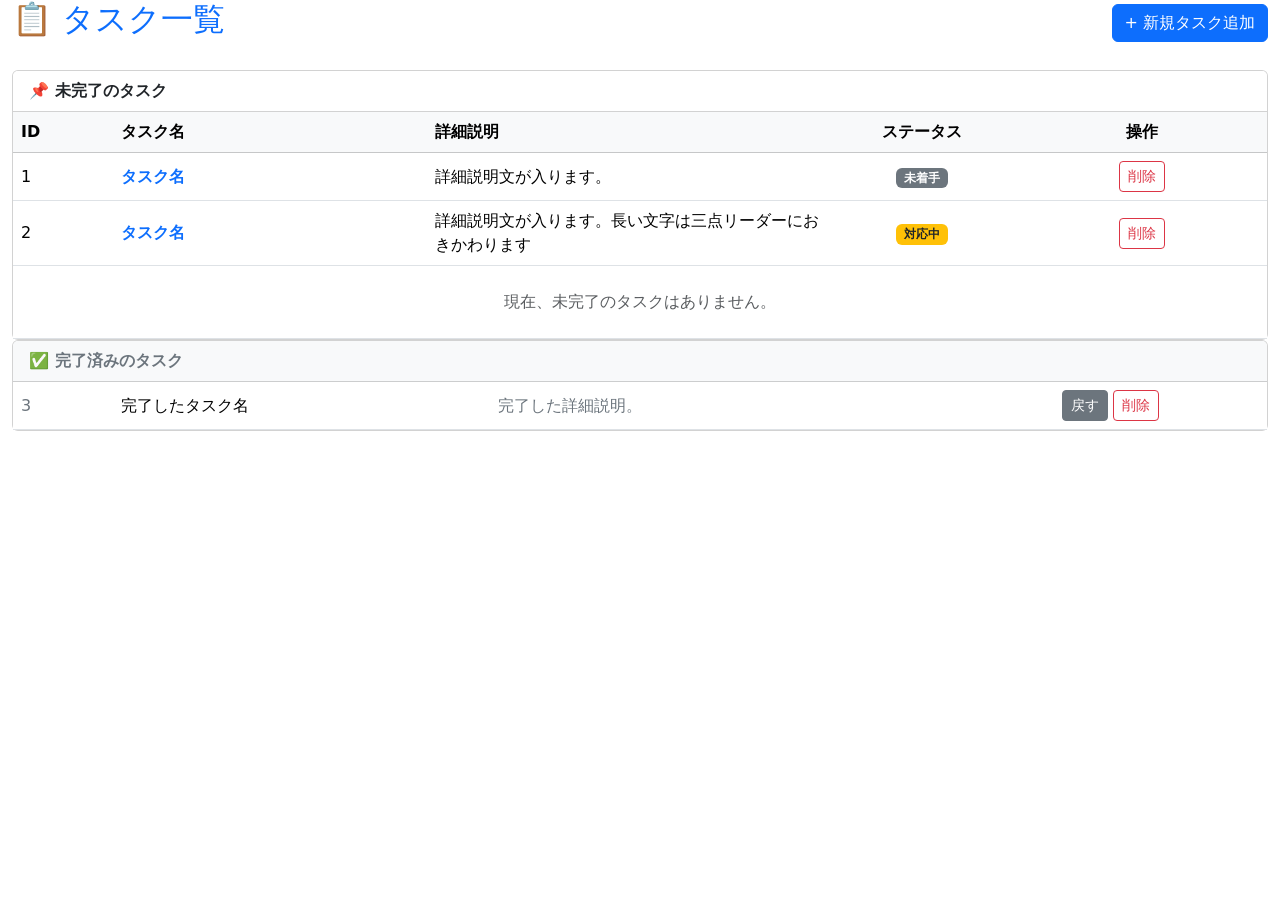
<file: src/main/resources/templates/index.html>
<!DOCTYPE html>
<html xmlns:th="http://www.thymeleaf.org">
<head>
    <meta charset="UTF-8">
    <title>Todo一覧 - タスク管理アプリ</title>
    <link rel="stylesheet" href="https://cdn.jsdelivr.net/npm/bootstrap@5.3.0/dist/css/bootstrap.min.css">
    <link rel="stylesheet" th:href="@{/css/style.css}">
</head>
<body class="list-page">
<div class="container" style="max-width: 1500px;">

    <div class="d-flex justify-content-between align-items-center mb-4">
        <h1 class="h2 text-primary">📋 タスク一覧</h1>
        <a th:href="@{/todo/add}" class="btn btn-primary">+ 新規タスク追加</a>
    </div>

    <div class="card">
        <div class="card-header bg-white text-dark fw-bold">📌 未完了のタスク</div>
        <div class="card-body p-0">
            <table class="table table-hover mb-0 align-middle todo-table">
                <thead class="table-light">
                <tr>
                    <th style="width: 8%;">ID</th>
                    <th style="width: 25%;">タスク名</th>
                    <th style="width: 32%;">詳細説明</th>
                    <th style="width: 15%;" class="text-center">ステータス</th>
                    <th style="width: 20%;" class="text-center">操作</th>
                </tr>
                </thead>
                <tbody>
                <tr>
                    <td >1</td>
                    <td class="text-ellipsis">
                        <a th:href="@{/todo/edit}" class="fw-bold text-decoration-none">タスク名</a>
                    </td>
                    <td class="text-ellipsis">
                        詳細説明文が入ります。
                    </td>
                    <td class="text-center">
                        <span class="badge bg-secondary">未着手</span>
                    </td>

                    <td class="text-center">
                        <form action="#" method="POST" style="display:inline;"
                              onsubmit="return confirm('本当にこのタスクを削除しますか？');">
                            <button type="submit" class="btn btn-outline-danger btn-sm">削除</button>
                        </form>
                    </td>
                </tr>
                <tr>
                    <td >2</td>
                    <td class="text-ellipsis">
                        <a th:href="@{/todo/edit}" class="fw-bold text-decoration-none">タスク名</a>
                    </td>
                    <td class="text-ellipsis">
                        詳細説明文が入ります。長い文字は三点リーダーにおきかわります
                    </td>
                    <td class="text-center">
                        <span class="badge bg-warning text-dark">対応中</span>
                    </td>

                    <td class="text-center">
                        <form action="#" method="POST" style="display:inline;"
                              onsubmit="return confirm('本当にこのタスクを削除しますか？');">
                            <button type="submit" class="btn btn-outline-danger btn-sm">削除</button>
                        </form>
                    </td>
                </tr>
                <tr>
                    <td colspan="5" class="text-center text-muted py-4">現在、未完了のタスクはありません。</td>
                </tr>
                </tbody>
            </table>
        </div>
    </div>

    <div class="card">
        <div class="card-header bg-light text-secondary fw-bold">✅ 完了済みのタスク</div>
        <div class="card-body p-0">
            <table class="table mb-0 align-middle">
                <tbody>
                <tr >
                    <td style="width: 8%;"  class="text-secondary">3</td>
                    <td style="width: 30%;"  class="done-item">完了したタスク名</td>
                    <td style="width: 37%;"  class="done-item text-secondary">完了した詳細説明。</td>
                    <td style="width: 25%;" class="text-center">
                        <form action="" method="POST" style="display:inline;">
                            <button type="submit" class="btn btn-secondary btn-sm">戻す</button>
                        </form>
                        <form action="" method="POST" style="display:inline;"
                              onsubmit="return confirm('本当にこのタスクを削除しますか？');">
                            <button type="submit" class="btn btn-outline-danger btn-sm">削除</button>
                        </form>
                    </td>
                </tr>
                </tbody>
            </table>
        </div>
    </div>

</div>
</body>
</html>
</file>
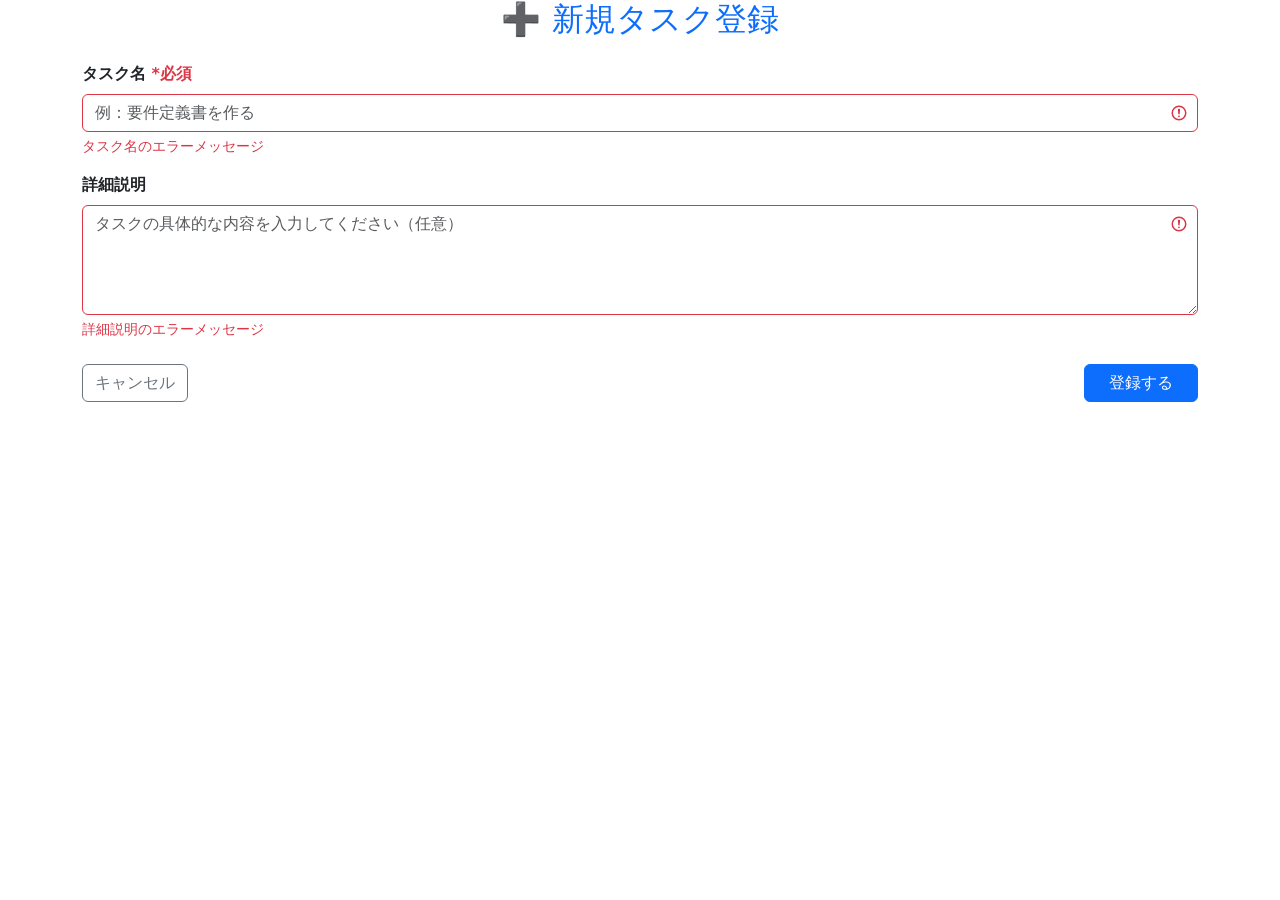
<file: src/main/resources/templates/add.html>
<!DOCTYPE html>
<html xmlns:th="http://www.thymeleaf.org">
<head>
    <meta charset="UTF-8">
    <title>タスク登録・編集 - タスク管理アプリ</title>
    <link rel="stylesheet" href="https://cdn.jsdelivr.net/npm/bootstrap@5.3.0/dist/css/bootstrap.min.css">
    <link rel="stylesheet" th:href="@{/css/style.css}">
</head>
<body class="form-page">
<div class="container form-container">

    <h2 class="mb-4 text-center text-primary">➕ 新規タスク登録</h2>

    <form action="" method="POST">

        <div class="mb-3">
            <label for="title" class="form-label fw-bold">タスク名 <span class="text-danger">*必須</span></label>
            <input type="text" id="title" class="form-control is-invalid" placeholder="例：要件定義書を作る">
            <div class="invalid-feedback" >
                タスク名のエラーメッセージ
            </div>
        </div>

        <div class="mb-4">
            <label for="detail" class="form-label fw-bold">詳細説明</label>
            <textarea id="detail" class="form-control is-invalid" rows="4" placeholder="タスクの具体的な内容を入力してください（任意）"></textarea>
            <div class="invalid-feedback">
                詳細説明のエラーメッセージ
            </div>
        </div>

        <div class="d-flex justify-content-between">
            <a th:href="@{/todo}" class="btn btn-outline-secondary style-btn">キャンセル</a>
            <button type="submit" class="btn btn-primary style-btn px-4">登録する</button>
        </div>

    </form>
</div>
</body>
</html>
</file>
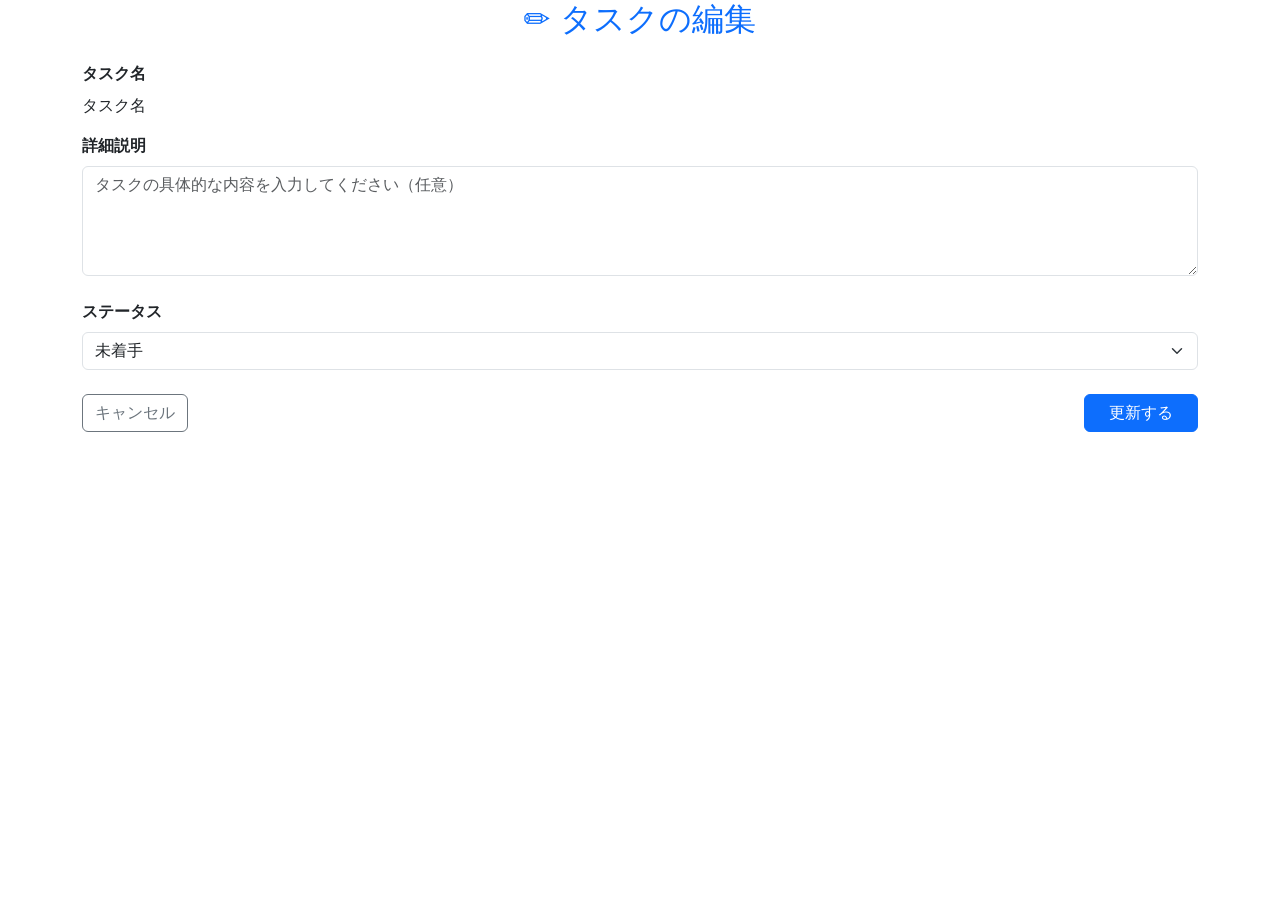
<file: src/main/resources/templates/edit.html>
<!DOCTYPE html>
<html xmlns:th="http://www.thymeleaf.org">
<head>
    <meta charset="UTF-8">
    <title>タスク登録・編集 - タスク管理アプリ</title>
    <link rel="stylesheet" href="https://cdn.jsdelivr.net/npm/bootstrap@5.3.0/dist/css/bootstrap.min.css">
    <link rel="stylesheet" th:href="@{/css/style.css}">
</head>
<body class="form-page">
<div class="container form-container">

    <h2 class="mb-4 text-center text-primary">✏️ タスクの編集</h2>

    <form action="" method="POST">

        <div class="mb-3">
            <label class="form-label fw-bold">タスク名</label>
            <p>タスク名</p>
        </div>

        <div class="mb-4">
            <label for="detail" class="form-label fw-bold">詳細説明</label>
            <textarea id="detail" class="form-control" rows="4" placeholder="タスクの具体的な内容を入力してください（任意）"></textarea>
            <div class="invalid-feedback">
                詳細説明のエラーメッセージ
            </div>
        </div>

        <div class="mb-4">
            <label for="status" class="form-label fw-bold">ステータス</label>
            <select id="status" class="form-select">
                <option value="NOT_STARTED">未着手</option>
                <option value="IN_PROGRESS">対応中</option>
                <option value="DONE">完了</option>
            </select>
        </div>

        <div class="d-flex justify-content-between">
            <a th:href="@{/todo}" class="btn btn-outline-secondary style-btn">キャンセル</a>
            <button type="submit" class="btn btn-primary style-btn px-4">更新する</button>
        </div>

    </form>
</div>
</body>
</html>
</file>
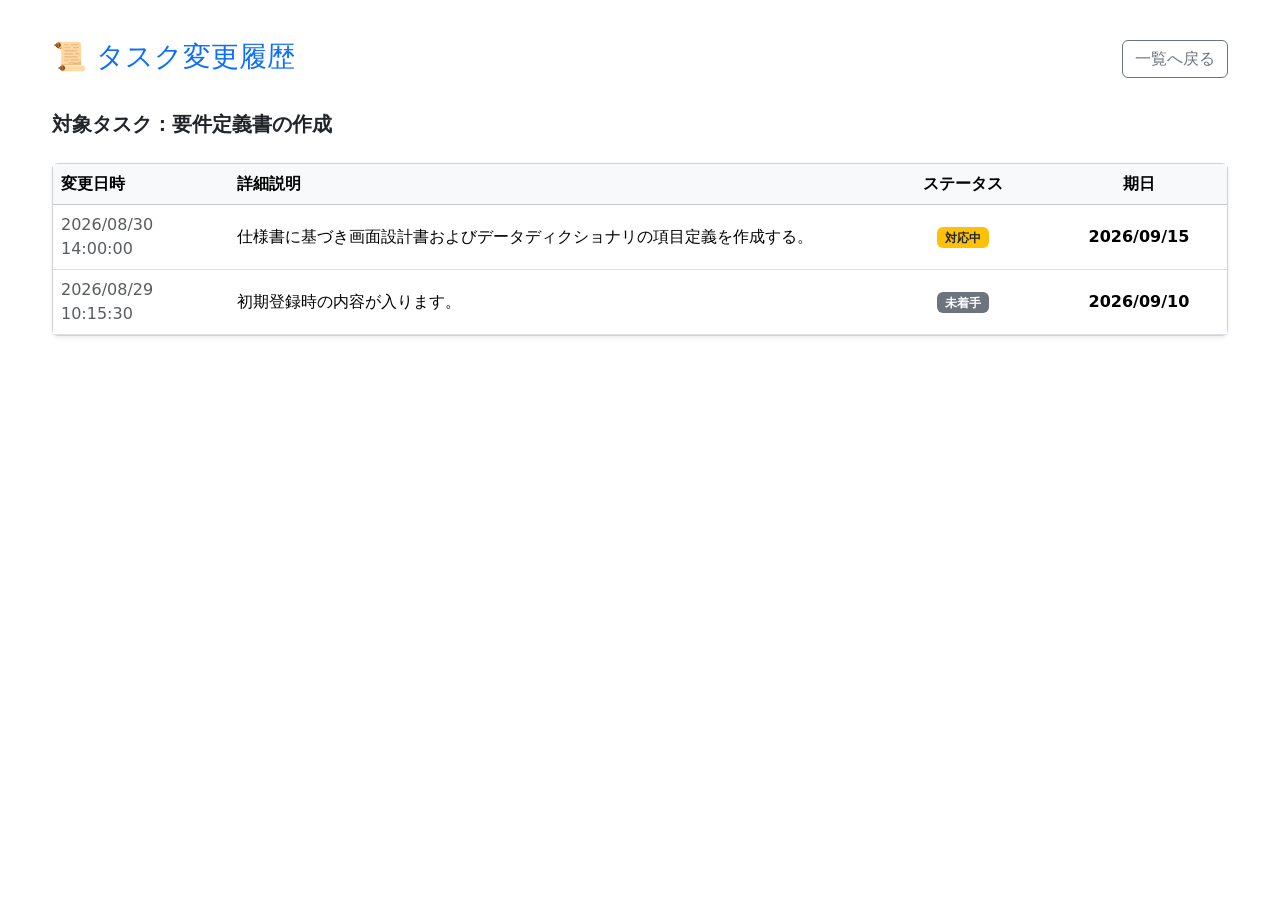
<file: src/main/resources/templates/history.html>
<!DOCTYPE html>
<html xmlns:th="http://www.thymeleaf.org">
<head>
    <meta charset="UTF-8">
    <title>タスク変更履歴 - タスク管理アプリ</title>
    <link rel="stylesheet" href="https://cdn.jsdelivr.net/npm/bootstrap@5.3.0/dist/css/bootstrap.min.css">
    <link rel="stylesheet" th:href="@{/css/style.css}">
</head>
<body class="list-page">
<div class="container" style="max-width: 1200px; margin-top: 40px;">

    <div class="d-flex justify-content-between align-items-start mb-4">
        <div>
            <h2 class="h3 text-primary" style="margin-bottom: 35px;">📜 タスク変更履歴</h2>
            <div class="fs-5 fw-bold text-dark">
                対象タスク：<span>要件定義書の作成</span>
            </div>
        </div>
        <!-- 一覧へ戻るボタン -->
        <a th:href="@{/todo}" class="btn btn-outline-secondary style-btn">一覧へ戻る</a>
    </div>

    <!-- 履歴一覧テーブル -->
    <div class="card shadow-sm">
        <div class="card-body p-0">
            <table class="table table-hover mb-0 align-middle">
                <thead class="table-light">
                <tr>
                    <th style="width: 15%;">変更日時</th>
                    <th style="width: 55%;">詳細説明</th>
                    <th style="width: 15%;" class="text-center">ステータス</th>
                    <th style="width: 15%;" class="text-center">期日</th>
                </tr>
                </thead>
                <tbody>
                <!-- サンプル1 -->
                <tr>
                    <td class="text-muted">
                        2026/08/30 14:00:00
                    </td>
                    <td>
                        仕様書に基づき画面設計書およびデータディクショナリの項目定義を作成する。
                    </td>
                    <td class="text-center">
                        <span class="badge bg-warning text-dark">対応中</span>
                    </td>
                    <td class="text-center fw-bold">
                        2026/09/15
                    </td>
                </tr>

                <!-- サンプル2 -->
                <tr>
                    <td class="text-muted">2026/08/29 10:15:30</td>
                    <td>初期登録時の内容が入ります。</td>
                    <td class="text-center">
                        <span class="badge bg-secondary">未着手</span>
                    </td>
                    <td class="text-center fw-bold">2026/09/10</td>
                </tr>
                </tbody>
            </table>
        </div>
    </div>

</div>
</body>
</html>
</file>
